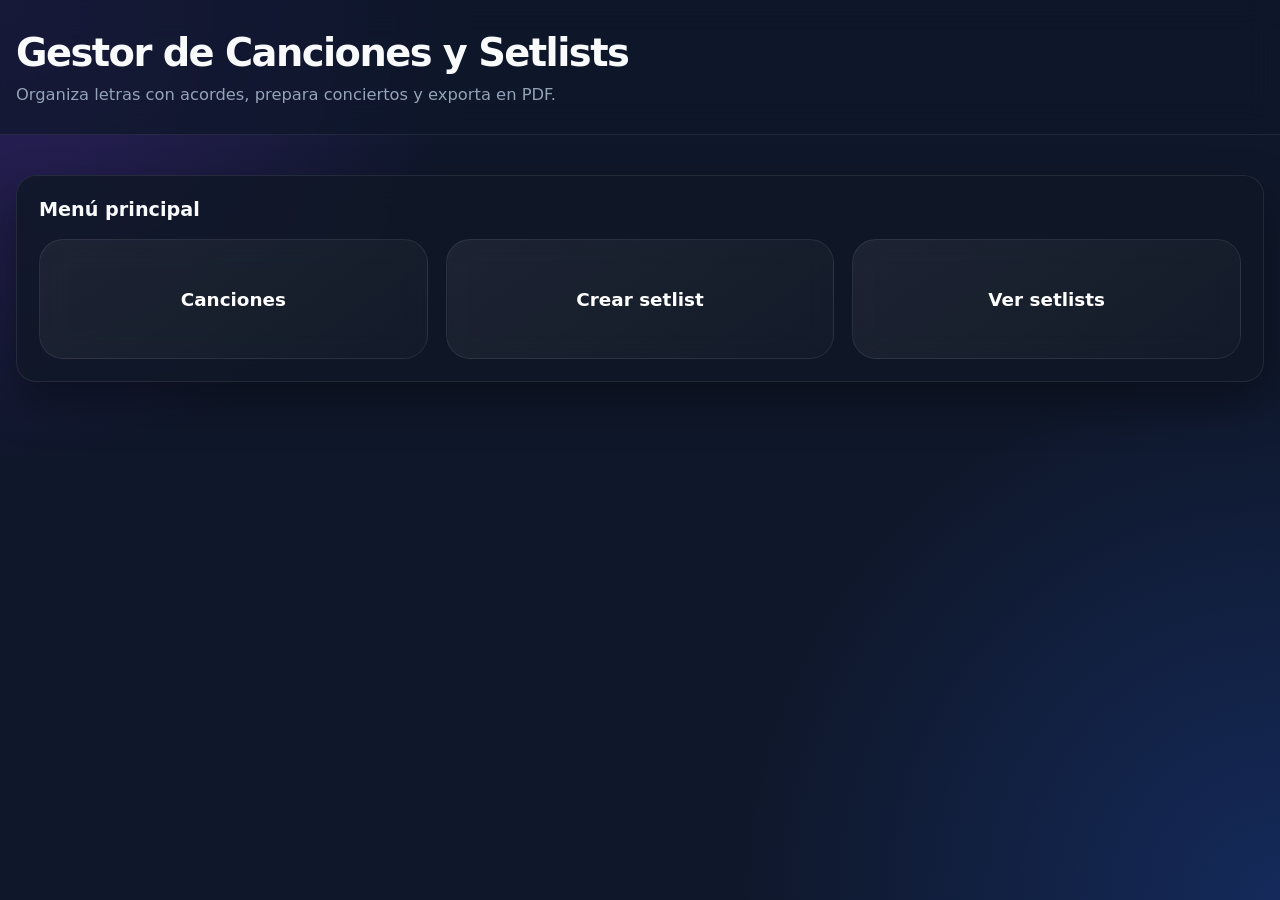
<file: index.html>
<!DOCTYPE html>
<html lang="es">
<head>
  <meta charset="UTF-8" />
  <meta name="viewport" content="width=device-width, initial-scale=1.0" />
  <meta name="theme-color" content="#2563eb" />

  <title>Gestor de Canciones y Setlists</title>

  <link rel="manifest" href="manifest.json" />
  <link rel="stylesheet" href="styles.css" />
</head>
<body>
  <header class="app-header">
    <div class="container">
      <h1>Gestor de Canciones y Setlists</h1>
      <p>Organiza letras con acordes, prepara conciertos y exporta en PDF.</p>
    </div>
  </header>

  <main class="container home-layout">
    <section class="panel home-panel">
      <h2>Menú principal</h2>

      <div class="home-actions">
        <a class="home-button" href="canciones.html">Canciones</a>
        <a class="home-button" href="crear_setlist.html">Crear setlist</a>
        <a class="home-button" href="setlists.html">Ver setlists</a>
      </div>
    </section>
    
  </main>

  <script>
    if ("serviceWorker" in navigator) {
      navigator.serviceWorker.register("service-worker.js");
    }
  </script>  
  
</body>
</html>
</file>
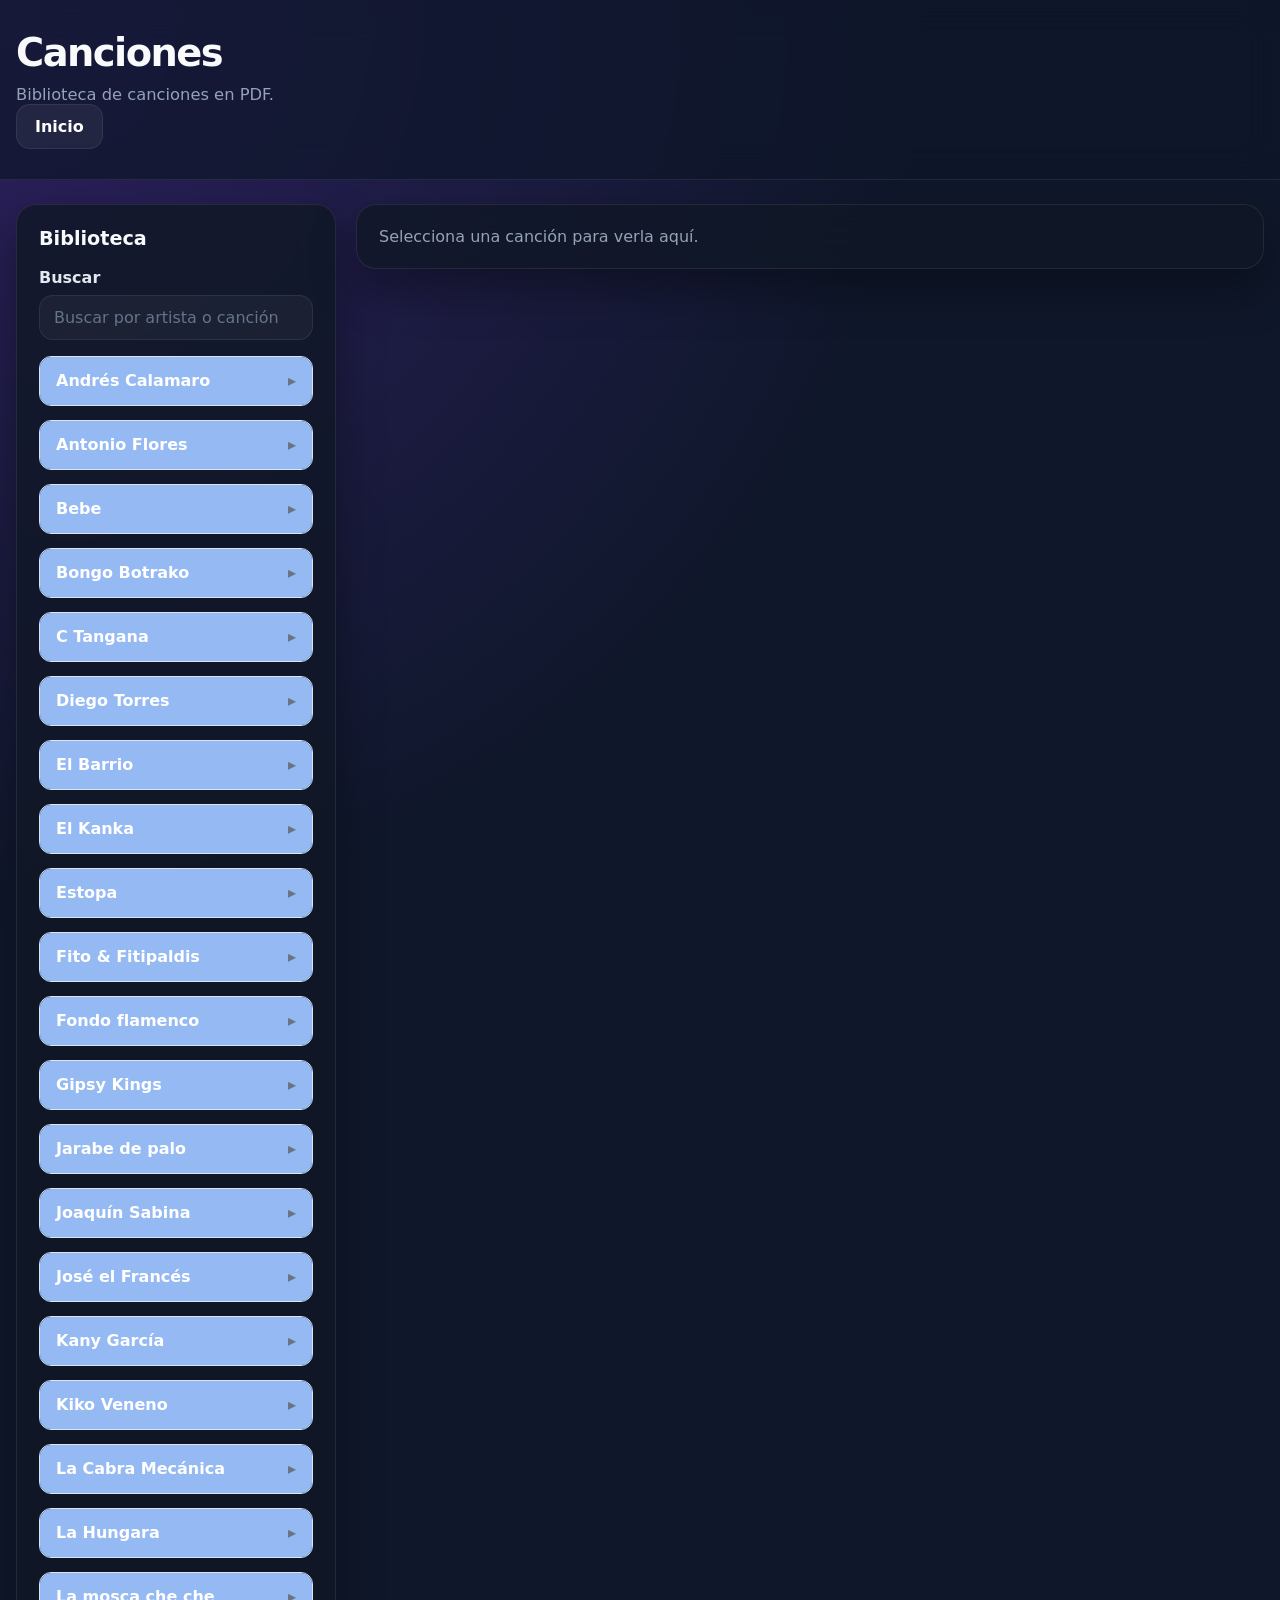
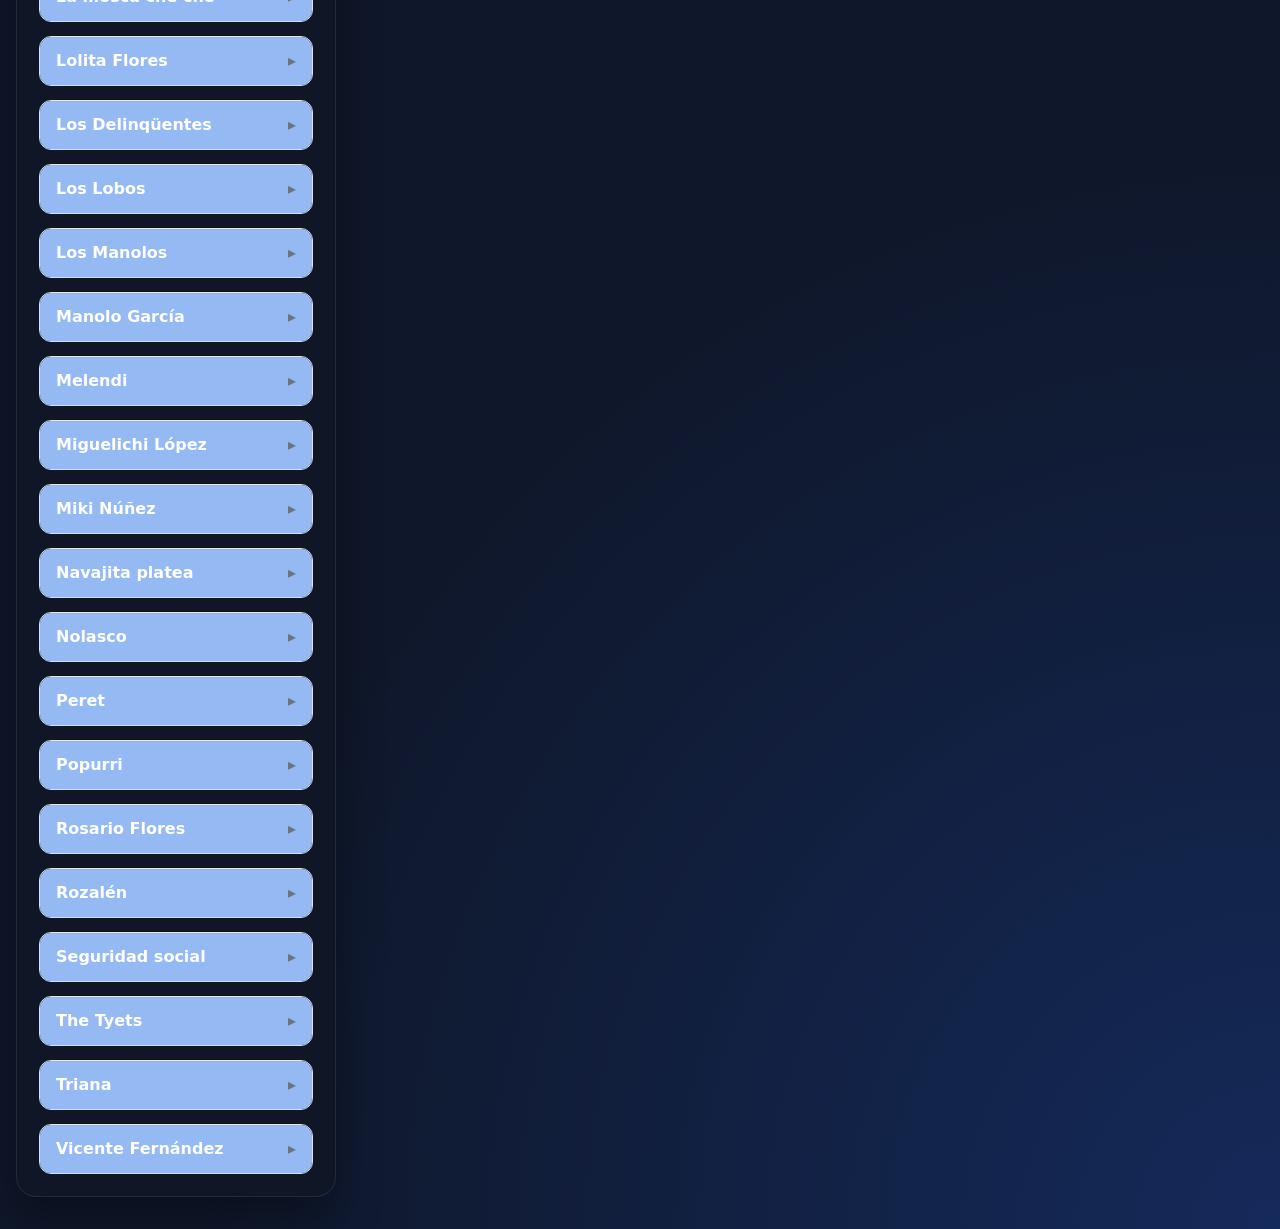
<file: canciones.html>
<!DOCTYPE html>
<html lang="es">
<head>
  <meta charset="UTF-8" />
  <meta name="viewport" content="width=device-width, initial-scale=1.0" />
  <meta name="theme-color" content="#2563eb" />

  <title>Canciones</title>

  <link rel="manifest" href="manifest.json" />
  <link rel="stylesheet" href="styles.css" />
  <link rel="stylesheet" href="canciones.css" />
</head>
<body>
  <header class="app-header">
    <div class="container header-row">
      <div>
        <h1>Canciones</h1>
        <p>Biblioteca de canciones en PDF.</p>
      </div>

      <nav class="top-nav">
        <a href="index.html">Inicio</a>
      </nav>
    </div>
  </header>

  <main class="container songs-page">
    <section class="songs-layout">

      <aside class="panel songs-sidebar">
        <h2>Biblioteca</h2>

        <div class="form-group">
          <label for="song-search">Buscar</label>

          <input
            type="text"
            id="song-search"
            placeholder="Buscar por artista o canción"
          />
        </div>

        <div id="songs-list" class="songs-list"></div>
      </aside>

      <section class="panel songs-viewer-panel">

        <div id="song-viewer-empty" class="songs-empty-state">
          Selecciona una canción para verla aquí.
        </div>

        <div id="song-tools" class="song-tools hidden">

          <div class="song-tools-row">
            <div class="song-actions">
              <button type="button" id="edit-song-btn">
                Editar
              </button>

              <button
                type="button"
                class="danger"
                id="delete-song-btn"
              >
                Eliminar
              </button>
            </div>
          </div>

          <form id="song-edit-form" class="song-edit-form hidden">

            <div class="song-edit-grid">

              <div class="form-group">
                <label for="edit-song-title">
                  Nombre de la canción
                </label>

                <input
                  type="text"
                  id="edit-song-title"
                  required
                />
              </div>

              <div class="form-group">
                <label for="edit-song-artist">
                  Artista
                </label>

                <input
                  type="text"
                  id="edit-song-artist"
                />
              </div>

              <div class="form-group">
                <label for="edit-song-duration">Duración</label>
                <input
                  type="text"
                  id="edit-song-duration"
                  placeholder="Ej: 3:45"
                />
              </div>

            </div>

            <div class="form-group">
              <label for="edit-song-pdf">
                Cambiar PDF
              </label>

              <input
                type="file"
                id="edit-song-pdf"
                accept="application/pdf,.pdf"
              />
            </div>

            <div class="song-edit-actions">
              <button type="submit">
                Guardar cambios
              </button>

              <button
                type="button"
                class="secondary"
                id="cancel-edit-btn"
              >
                Cancelar
              </button>
            </div>

          </form>

        </div>

        <div id="song-viewer" class="song-viewer hidden"></div>

      </section>

    </section>
  </main>

  <script src="songs-data.js"></script>
  <script src="canciones.js"></script>

  <script>
    if ("serviceWorker" in navigator) {
      navigator.serviceWorker.register("service-worker.js");
    }
  </script>
</body>
</html>
</file>
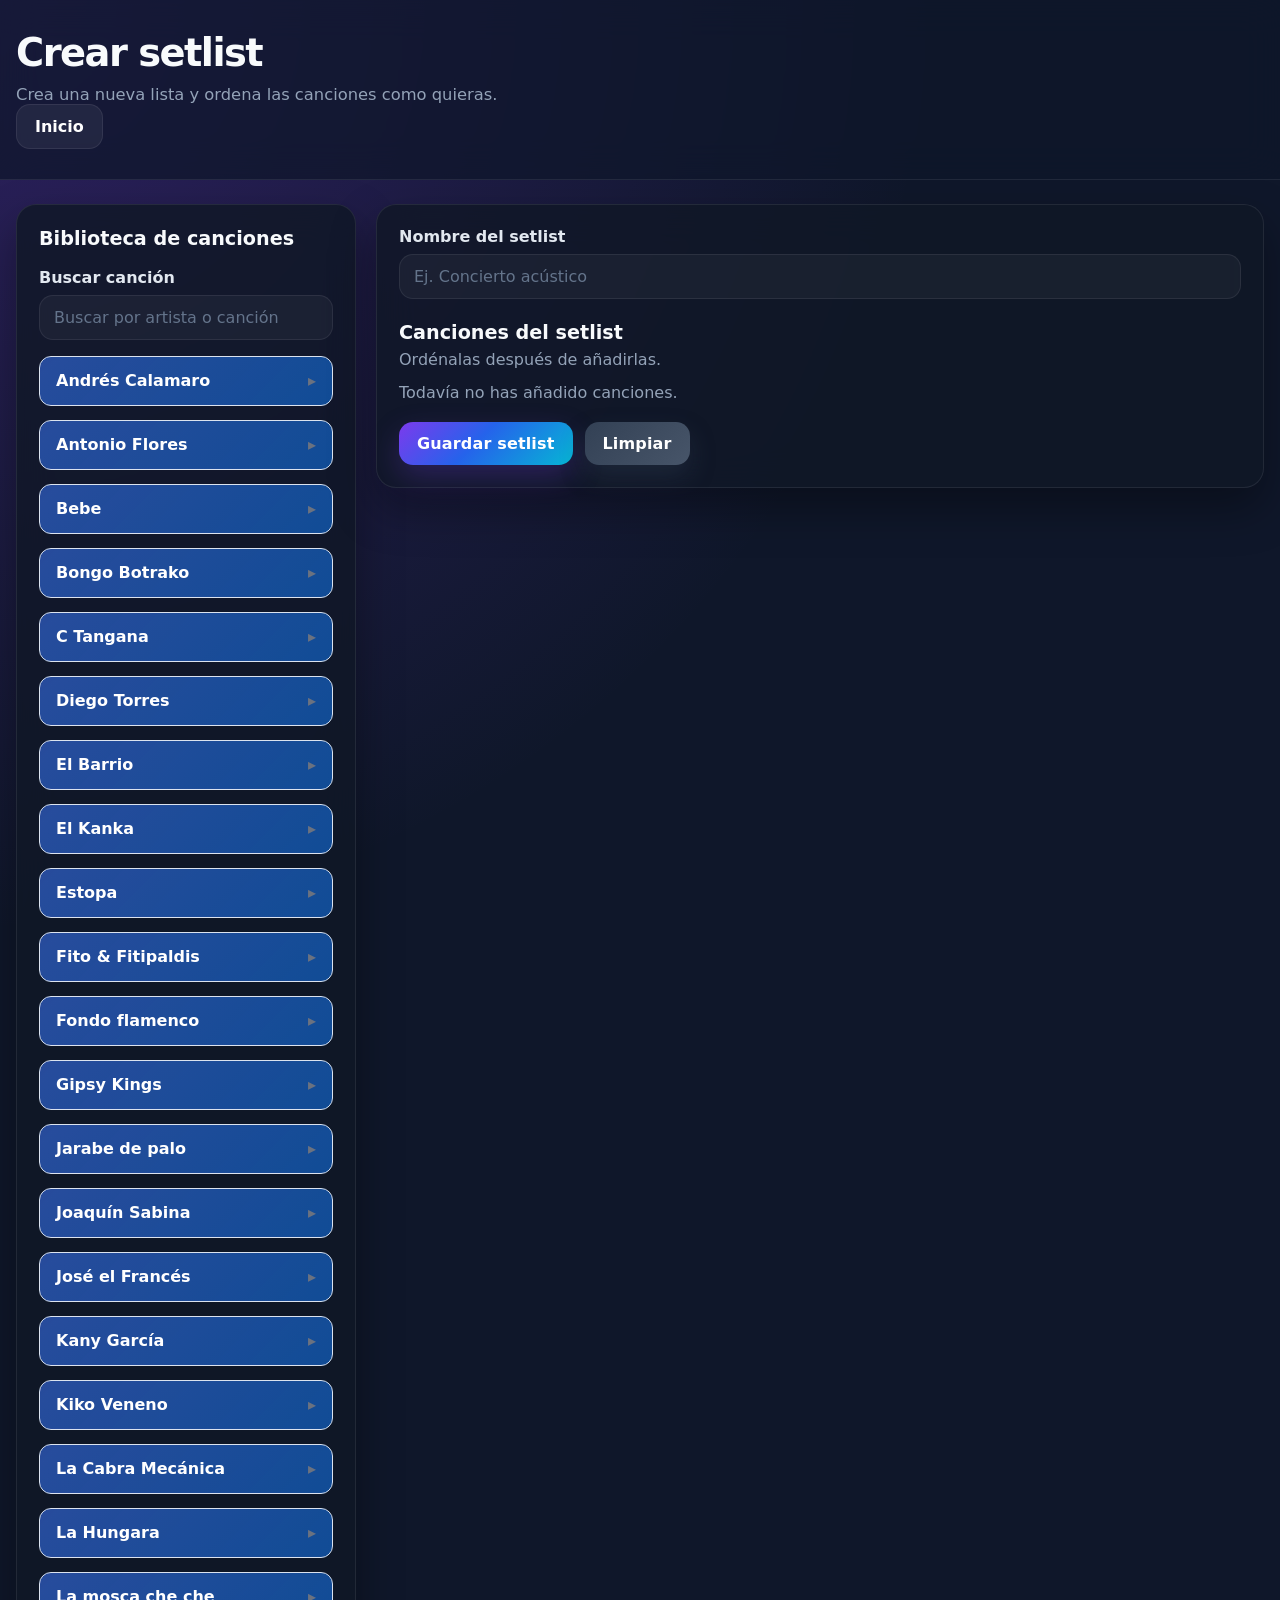
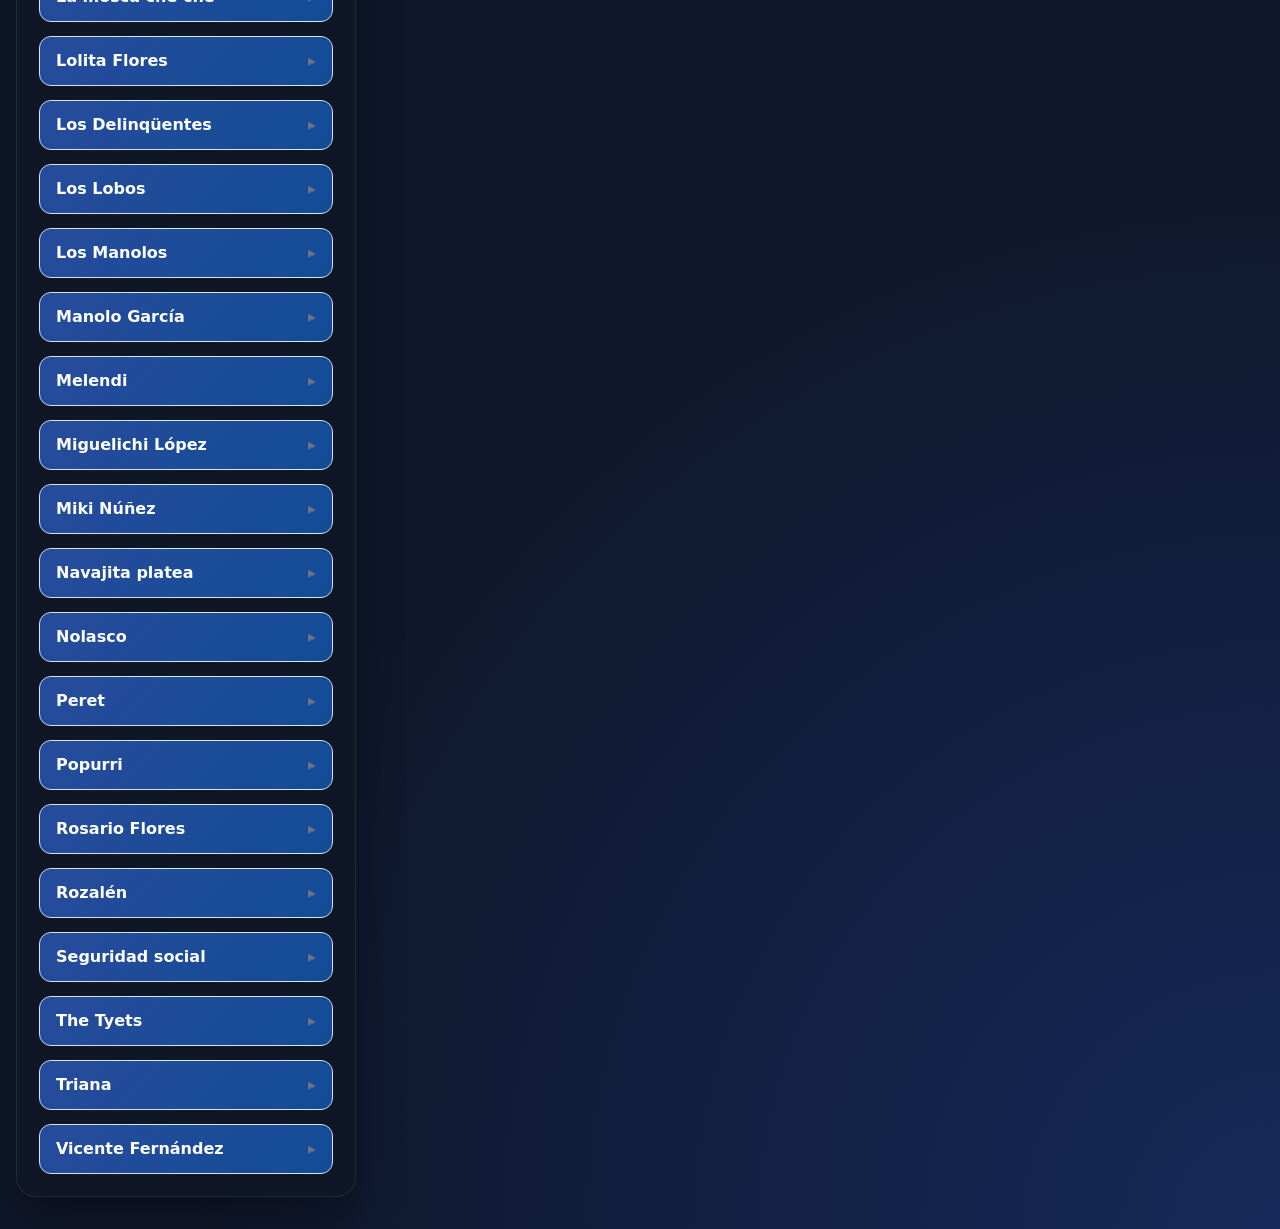
<file: crear_setlist.html>
<!DOCTYPE html>
<html lang="es">
<head>
  <meta charset="UTF-8" />
  <meta name="viewport" content="width=device-width, initial-scale=1.0" />
  <meta name="theme-color" content="#2563eb" />

  <title>Crear setlist</title>

  <link rel="manifest" href="manifest.json" />
  <link rel="stylesheet" href="styles.css" />
  <link rel="stylesheet" href="crear_setlist.css" />
</head>
<body>
  <header class="app-header">
    <div class="container header-row">
      <div>
        <h1>Crear setlist</h1>
        <p>Crea una nueva lista y ordena las canciones como quieras.</p>
      </div>

      <nav class="top-nav">
        <a href="index.html">Inicio</a>
      </nav>
    </div>
  </header>

  <main class="container create-setlist-page">
    <section class="create-setlist-layout">
      <aside class="panel setlist-library-panel">
        <h2>Biblioteca de canciones</h2>

        <div class="form-group">
          <label for="setlist-song-search">Buscar canción</label>
          <input
            type="text"
            id="setlist-song-search"
            placeholder="Buscar por artista o canción"
          />
        </div>

        <div id="setlist-song-list" class="setlist-song-list"></div>
      </aside>

      <section class="panel setlist-editor-panel">
        <form id="setlist-form">
          <div class="form-group">
            <label for="setlist-name">Nombre del setlist</label>
            <input
              type="text"
              id="setlist-name"
              placeholder="Ej. Concierto acústico"
              required
            />
          </div>

          <div class="setlist-selected-header">
            <h2>Canciones del setlist</h2>
            <p>Ordénalas después de añadirlas.</p>
          </div>

          <div id="setlist-selected-empty" class="songs-empty-state">
            Todavía no has añadido canciones.
          </div>

          <div id="setlist-selected-list" class="setlist-selected-list"></div>

          <div class="form-actions">
            <button type="submit">Guardar setlist</button>
            <button type="button" class="secondary" id="clear-setlist-btn">Limpiar</button>
          </div>
        </form>
      </section>
    </section>
  </main>

  <script src="songs-data.js"></script>
  <script src="crear_setlist.js"></script>

  <script>
    if ("serviceWorker" in navigator) {
      navigator.serviceWorker.register("service-worker.js");
    }
  </script>
</body>
</html>
</file>
<file: styles.css>
:root {
  --bg: #0f172a;
  --bg-secondary: #111827;
  --panel: rgba(17, 24, 39, 0.82);
  --panel-border: rgba(255,255,255,0.08);

  --text: #f8fafc;
  --muted: #94a3b8;

  --primary: #8b5cf6;
  --primary-hover: #7c3aed;

  --secondary: #334155;
  --secondary-hover: #475569;

  --danger: #ef4444;
  --danger-hover: #dc2626;

  --success: #22c55e;

  --shadow: 0 20px 45px rgba(0,0,0,0.35);
  --radius: 20px;

  --gradient-main:
    linear-gradient(
      135deg,
      #7c3aed 0%,
      #2563eb 45%,
      #06b6d4 100%
    );

  --gradient-soft:
    linear-gradient(
      145deg,
      rgba(255,255,255,0.06),
      rgba(255,255,255,0.02)
    );
}

* {
  box-sizing: border-box;
}

html {
  font-size: 16px;
}

body {
  margin: 0;
  font-family: Inter, system-ui, sans-serif;
  background:
    radial-gradient(circle at top left, rgba(124,58,237,0.28), transparent 30%),
    radial-gradient(circle at bottom right, rgba(37,99,235,0.25), transparent 35%),
    var(--bg);
  color: var(--text);
  min-height: 100vh;
}

h1,
h2,
h3,
p {
  margin-top: 0;
}

button,
input,
select,
textarea {
  font: inherit;
}

.container {
  width: min(1450px, calc(100% - 32px));
  margin: 0 auto;
}

.app-header {
  background: rgba(15,23,42,0.72);
  backdrop-filter: blur(18px);
  border-bottom: 1px solid rgba(255,255,255,0.08);
  padding: 30px 0;
  position: sticky;
  top: 0;
  z-index: 100;
}

.app-header h1 {
  margin-bottom: 10px;
  font-size: clamp(2rem, 3vw, 3rem);
  font-weight: 800;
  letter-spacing: -0.04em;
}

.app-header p {
  margin: 0;
  color: var(--muted);
  font-size: 1.02rem;
}

.panel {
  background: var(--panel);
  backdrop-filter: blur(18px);
  border: 1px solid var(--panel-border);
  border-radius: var(--radius);
  box-shadow: var(--shadow);
  padding: 22px;
}

.panel h2 {
  font-size: 1.2rem;
  font-weight: 700;
  margin-bottom: 18px;
}

.form-group {
  display: flex;
  flex-direction: column;
  gap: 8px;
  margin-bottom: 16px;
}

label {
  font-weight: 600;
  color: #e2e8f0;
}

input,
select,
textarea {
  width: 100%;
  border: 1px solid rgba(255,255,255,0.08);
  border-radius: 14px;
  padding: 12px 14px;
  background: rgba(255,255,255,0.04);
  color: var(--text);
  outline: none;
  transition:
    border-color 0.25s ease,
    background 0.25s ease,
    transform 0.15s ease,
    box-shadow 0.25s ease;
}

input::placeholder,
textarea::placeholder {
  color: #64748b;
}

input:focus,
select:focus,
textarea:focus {
  border-color: rgba(139,92,246,0.9);
  background: rgba(255,255,255,0.07);
  box-shadow:
    0 0 0 4px rgba(139,92,246,0.18),
    0 10px 25px rgba(124,58,237,0.18);
}

textarea {
  resize: vertical;
}

button {
  border: 0;
  border-radius: 14px;
  padding: 12px 18px;
  background: var(--gradient-main);
  color: white;
  font-weight: 700;
  letter-spacing: 0.01em;
  cursor: pointer;
  transition:
    transform 0.15s ease,
    box-shadow 0.25s ease,
    opacity 0.25s ease;

  box-shadow:
    0 12px 30px rgba(124,58,237,0.25);
}

button:hover {
  transform: translateY(-2px);
  box-shadow:
    0 16px 35px rgba(124,58,237,0.38);
}

button:active {
  transform: translateY(0);
}

button.secondary {
  background: linear-gradient(
    135deg,
    #334155,
    #475569
  );

  box-shadow:
    0 12px 25px rgba(51,65,85,0.35);
}

button.secondary:hover {
  box-shadow:
    0 16px 30px rgba(71,85,105,0.45);
}

button.danger {
  background: linear-gradient(
    135deg,
    #ef4444,
    #dc2626
  );

  box-shadow:
    0 12px 25px rgba(239,68,68,0.3);
}

button.danger:hover {
  box-shadow:
    0 16px 30px rgba(239,68,68,0.45);
}

.form-actions,
.setlist-actions {
  display: flex;
  flex-wrap: wrap;
  gap: 12px;
}

.home-layout {
  padding: 40px 0;
}

.home-actions {
  display: grid;
  grid-template-columns: repeat(auto-fit, minmax(260px, 1fr));
  gap: 18px;
}

.home-button {
  position: relative;
  overflow: hidden;

  display: flex;
  align-items: center;
  justify-content: center;

  min-height: 120px;
  padding: 24px;

  border-radius: 24px;
  background: var(--gradient-soft);
  backdrop-filter: blur(14px);

  border: 1px solid rgba(255,255,255,0.08);

  color: white;
  text-decoration: none;

  font-size: 1.15rem;
  font-weight: 700;
  text-align: center;

  transition:
    transform 0.2s ease,
    border-color 0.2s ease,
    box-shadow 0.25s ease;
}

.home-button::before {
  content: "";
  position: absolute;
  inset: 0;
  background:
    linear-gradient(
      135deg,
      rgba(139,92,246,0.18),
      rgba(37,99,235,0.18)
    );
  opacity: 0;
  transition: opacity 0.25s ease;
}

.home-button:hover {
  transform: translateY(-4px);
  border-color: rgba(139,92,246,0.5);
  box-shadow:
    0 20px 40px rgba(0,0,0,0.35);
}

.home-button:hover::before {
  opacity: 1;
}

.song-list-item,
.setlist-list-item,
.setlist-song-item,
.setlist-selected-item,
.setlist-song-view-item {
  background: rgba(255,255,255,0.04);
  border: 1px solid rgba(255,255,255,0.06);
  border-radius: 16px;
  transition:
    transform 0.15s ease,
    border-color 0.2s ease,
    background 0.2s ease;
}

.song-list-item:hover,
.setlist-list-item:hover,
.setlist-song-item:hover,
.setlist-selected-item:hover,
.setlist-song-view-item:hover {
  transform: translateY(-2px);
  border-color: rgba(139,92,246,0.5);
  background: rgba(255,255,255,0.06);
}

.song-list-item.active,
.setlist-list-item.active {
  border-color: rgba(139,92,246,0.9);
  background:
    linear-gradient(
      135deg,
      rgba(139,92,246,0.18),
      rgba(37,99,235,0.16)
    );
}

.song-artist-group {
  background: rgba(255,255,255,0.03);
  border: 1px solid rgba(255,255,255,0.06);
  border-radius: 18px;
  overflow: hidden;
}

.song-artist-summary {
  background:
    linear-gradient(
      135deg,
      rgba(139,92,246,0.22),
      rgba(37,99,235,0.18)
    );
  color: white;
  padding: 16px;
  font-weight: 700;
}

.top-nav a {
  display: inline-flex;
  align-items: center;
  justify-content: center;

  padding: 12px 18px;

  border-radius: 14px;
  background: rgba(255,255,255,0.06);
  border: 1px solid rgba(255,255,255,0.08);

  color: white;
  text-decoration: none;
  font-weight: 700;

  transition:
    background 0.2s ease,
    border-color 0.2s ease,
    transform 0.15s ease;
}

.top-nav a:hover {
  background: rgba(255,255,255,0.12);
  border-color: rgba(139,92,246,0.5);
  transform: translateY(-2px);
}

.songs-empty-state,
.placeholder-text {
  color: var(--muted);
}

iframe {
  border-radius: 18px;
  border: 1px solid rgba(255,255,255,0.08);
  background: white;
}

::-webkit-scrollbar {
  width: 10px;
  height: 10px;
}

::-webkit-scrollbar-track {
  background: rgba(255,255,255,0.04);
}

::-webkit-scrollbar-thumb {
  background: rgba(139,92,246,0.45);
  border-radius: 999px;
}

::-webkit-scrollbar-thumb:hover {
  background: rgba(139,92,246,0.7);
}

@media (max-width: 900px) {
  .home-actions {
    grid-template-columns: 1fr;
  }
}
</file>
<file: canciones.css>
.songs-page {
  padding: 24px 0 32px;
}

.songs-layout {
  display: grid;
  grid-template-columns: 320px 1fr;
  gap: 20px;
  align-items: start;
}

.songs-sidebar {
  position: sticky;
  top: 20px;
}

.songs-list {
  display: flex;
  flex-direction: column;
  gap: 14px;
}

.song-artist-group {
  border: 1px solid #dbe3ef;
  border-radius: 12px;
  background: #f8fafc;
  overflow: hidden;
}

.song-artist-group[open] {
  background: #fdfefe;
}

.song-artist-summary {
  list-style: none;
  cursor: pointer;
  padding: 14px 16px;
  font-weight: 700;
  font-size: 1rem;
  user-select: none;
  border-bottom: 1px solid transparent;
  background: #94b9f3;
}

.song-artist-summary::-webkit-details-marker {
  display: none;
}

.song-artist-group[open] .song-artist-summary {
  border-bottom-color: #dbe3ef;
}

.song-artist-summary::after {
  content: "▸";
  float: right;
  color: #6b7280;
  transition: transform 0.2s ease;
}

.song-artist-group[open] .song-artist-summary::after {
  transform: rotate(90deg);
}

.song-artist-songs {
  display: flex;
  flex-direction: column;
  padding: 8px;
  gap: 8px;
}

.song-list-item {
  width: 100%;
  text-align: left;
  border: 1px solid #dbe3ef;
  border-radius: 10px;
  padding: 10px 12px;
  background: white;
  cursor: pointer;
  transition: background 0.2s, border-color 0.2s;
}

.song-list-item:hover {
  background: #eef4ff;
  border-color: #bfd3ff;
}

.song-list-item.active {
  background: #dbeafe;
  border-color: #60a5fa;
}

.song-list-title {
  color: #111827;
  font-weight: 600;
}

.songs-empty-state {
  color: var(--muted);
}

.hidden {
  display: none;
}

.song-viewer {
  display: flex;
  flex-direction: column;
  gap: 24px;
}

.song-tools {
  margin-bottom: 18px;
}

.song-tools-row {
  display: flex;
  justify-content: flex-end;
  align-items: center;
  gap: 16px;
  flex-wrap: wrap;
  margin-bottom: 16px;
}

.song-actions {
  display: flex;
  gap: 10px;
  flex-wrap: wrap;
}

.song-edit-form {
  border: 1px solid #dbe3ef;
  border-radius: 12px;
  padding: 14px;
  background: #f8fafc;
  margin-bottom: 22px;
}

.song-edit-grid {
  display: grid;
  grid-template-columns: 1fr 1fr;
  gap: 16px;
}

.song-edit-actions {
  display: flex;
  gap: 10px;
  flex-wrap: wrap;
}

.pdf-song-header {
  width: 100%;
}

.pdf-song-header h2 {
  margin-bottom: 6px;
}

.pdf-song-header p {
  margin: 0 0 6px;
}

.pdf-song-viewer {
  width: 100%;
  min-height: 80vh;
  border: 1px solid #dbe3ef;
  border-radius: 12px;
  background: white;
}

@media (max-width: 900px) {
  .song-edit-grid {
    grid-template-columns: 1fr;
  }
}

@media (max-width: 1100px) {
  .songs-layout {
    grid-template-columns: 1fr;
  }

  .songs-sidebar {
    position: static;
  }
}
</file>
<file: crear_setlist.css>
.create-setlist-page {
  padding: 24px 0 32px;
}

.create-setlist-layout {
  display: grid;
  grid-template-columns: 340px 1fr;
  gap: 20px;
  align-items: start;
}

.setlist-library-panel {
  position: sticky;
  top: 20px;
}

.setlist-editor-panel {
  min-width: 0;
}

.setlist-song-list {
  display: flex;
  flex-direction: column;
  gap: 14px;
}

.song-artist-group {
  border: 1px solid #dbe3ef;
  border-radius: 12px;
  background: #0c4783;
  overflow: hidden;
}

.song-artist-group[open] {
  background: #1ab8b8;
}

.song-artist-summary {
  list-style: none;
  cursor: pointer;
  padding: 14px 16px;
  font-weight: 700;
  font-size: 1rem;
  user-select: none;
  border-bottom: 1px solid transparent;
}

.song-artist-summary::-webkit-details-marker {
  display: none;
}

.song-artist-group[open] .song-artist-summary {
  border-bottom-color: #dbe3ef;
}

.song-artist-summary::after {
  content: "▸";
  float: right;
  color: #6b7280;
  transition: transform 0.2s ease;
}

.song-artist-group[open] .song-artist-summary::after {
  transform: rotate(90deg);
}

.song-artist-songs {
  display: flex;
  flex-direction: column;
  padding: 8px;
  gap: 8px;
}

.setlist-song-item {
  border: 1px solid #dbe3ef;
  border-radius: 10px;
  padding: 10px 12px;
  background: #ffffff;
  display: flex;
  align-items: center;
  justify-content: space-between;
  gap: 12px;
}

.setlist-song-main {
  min-width: 0;
  flex: 1;
}

.setlist-song-title {
  font-weight: 600;
  color: #111827;
  line-height: 1.3;
}

.setlist-song-actions {
  display: flex;
  justify-content: flex-end;
  flex-shrink: 0;
}

.setlist-song-actions button {
  width: auto;
}

.setlist-selected-header {
  margin: 22px 0 14px;
}

.setlist-selected-header h2 {
  margin-bottom: 6px;
}

.setlist-selected-header p {
  margin: 0;
  color: var(--muted);
}

.setlist-selected-list {
  display: flex;
  flex-direction: column;
  gap: 10px;
  margin-bottom: 20px;
}

.setlist-selected-item {
  border: 1px solid #dbe3ef;
  border-radius: 12px;
  padding: 10px 14px;
  background: #f8fafc;
  display: flex;
  justify-content: space-between;
  align-items: center;
  gap: 14px;
  transition: border-color 0.2s ease, background 0.2s ease, box-shadow 0.2s ease, opacity 0.2s ease;
}

.setlist-selected-item-main {
  display: flex;
  align-items: center;
  gap: 10px;
  min-width: 0;
  flex: 1;
}

.setlist-selected-position {
  display: inline-flex;
  align-items: center;
  justify-content: center;
  min-width: 28px;
  height: 28px;
  border-radius: 999px;
  background: #dbeafe;
  color: #1d4ed8;
  font-weight: 700;
  font-size: 0.9rem;
  flex-shrink: 0;
}

.setlist-selected-title {
  font-weight: 700;
  color: #111827;
  white-space: nowrap;
  overflow: hidden;
  text-overflow: ellipsis;
}

.setlist-selected-meta {
  color: var(--muted);
  font-size: 0.9rem;
  white-space: nowrap;
  overflow: hidden;
  text-overflow: ellipsis;
}

.setlist-selected-meta::before {
  content: "— ";
  margin: 0 4px;
}

.setlist-selected-actions {
  display: flex;
  gap: 8px;
  flex-wrap: wrap;
  justify-content: flex-end;
  flex-shrink: 0;
}

.setlist-selected-actions button {
  width: auto;
  min-width: 96px;
}

/* Drag & Drop */

.setlist-selected-item[draggable="true"] {
  cursor: grab;
}

.setlist-selected-item[draggable="true"]:active {
  cursor: grabbing;
}

.setlist-selected-item.dragging {
  opacity: 0.45;
  border-color: #60a5fa;
  background: #f2ffef;
  box-shadow: 0 10px 24px rgba(37, 99, 235, 0.16);
}

.setlist-selected-item.drag-over {
  border-color: #2563eb;
  background: #dbeafe;
}

.setlist-selected-item.drag-over-top {
  box-shadow: inset 0 3px 0 #2563eb;
}

.setlist-selected-item.drag-over-bottom {
  box-shadow: inset 0 -3px 0 #2563eb;
}

.setlist-selected-list.is-dragging {
  user-select: none;
}

.songs-empty-state {
  color: var(--muted);
}

.hidden {
  display: none;
}

.setlist-selected-item {
  cursor: grab;
}

.setlist-selected-item:active {
  cursor: grabbing;
}

@media (max-width: 1100px) {
  .create-setlist-layout {
    grid-template-columns: 1fr;
  }

  .setlist-library-panel {
    position: static;
  }
}

@media (max-width: 700px) {
  .setlist-song-item,
  .setlist-selected-item {
    flex-direction: column;
    align-items: stretch;
  }

  .setlist-selected-item-main {
    flex-wrap: wrap;
  }

  .setlist-song-actions,
  .setlist-selected-actions {
    justify-content: stretch;
  }

  .setlist-song-actions button,
  .setlist-selected-actions button {
    width: 100%;
    min-width: 0;
  }
}
</file>
